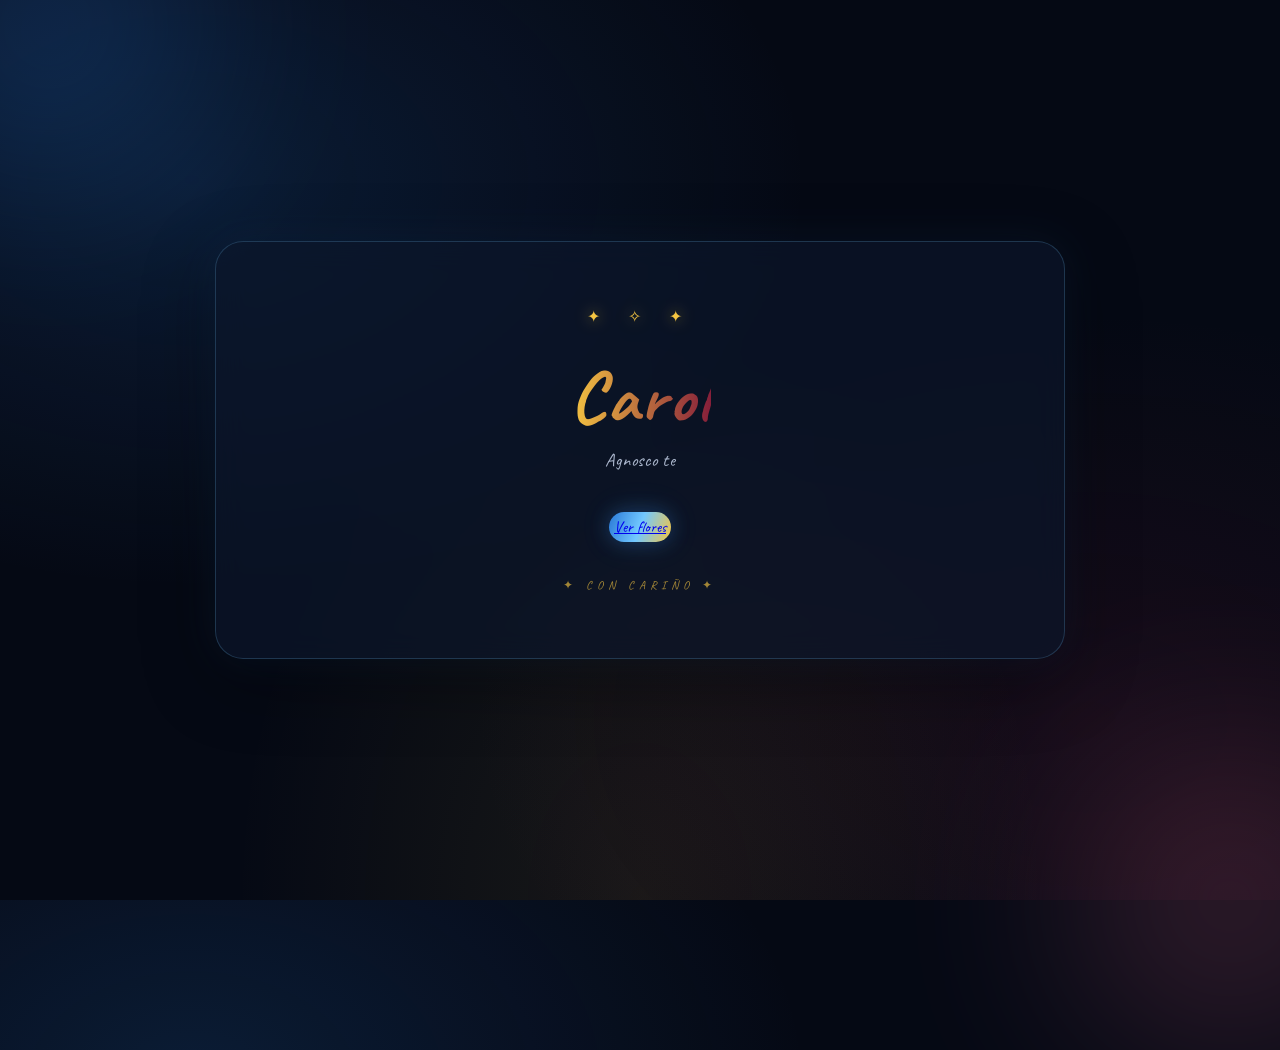
<file: index.html>
<!DOCTYPE html>
<html lang="es">

<head>
    <meta charset="UTF-8">
    <meta name="viewport" content="width=device-width, initial-scale=1.0">

    <link rel="icon" href="img/flowers.png" type="image/x-icon">

    <title>JeJe</title>

    <!-- CSS -->
    <link rel="stylesheet" href="css/style.css">

    <!-- Fuente Caveat -->
    <link rel="preconnect" href="https://fonts.googleapis.com">
    <link rel="preconnect" href="https://fonts.gstatic.com" crossorigin>
    <link href="https://fonts.googleapis.com/css2?family=Caveat:wght@400;500;600;700&display=swap" rel="stylesheet">
    <meta name="viewport" content="width=device-width, initial-scale=1.0">
    <!-- Aplicar Caveat a toda la página -->
    <style>
        * {
            font-family: 'Caveat', cursive !important;
        }
    </style>
</head>

<body>

    <main class="contenido">

        <div class="decoracion">
            ✦ ✧ ✦
        </div>

        <div class="greetings">
            <span>Carol</span>
        </div>

        <div class="description">
            <span>Agnosco te</span>
        </div>

        <div class="button">
            <a href="flower.html" class="botones">
                Ver flores
            </a>
        </div>

        <div class="detalle">
            ✦ CON CARIÑO ✦
        </div>

    </main>

</body>
</html>
</file>
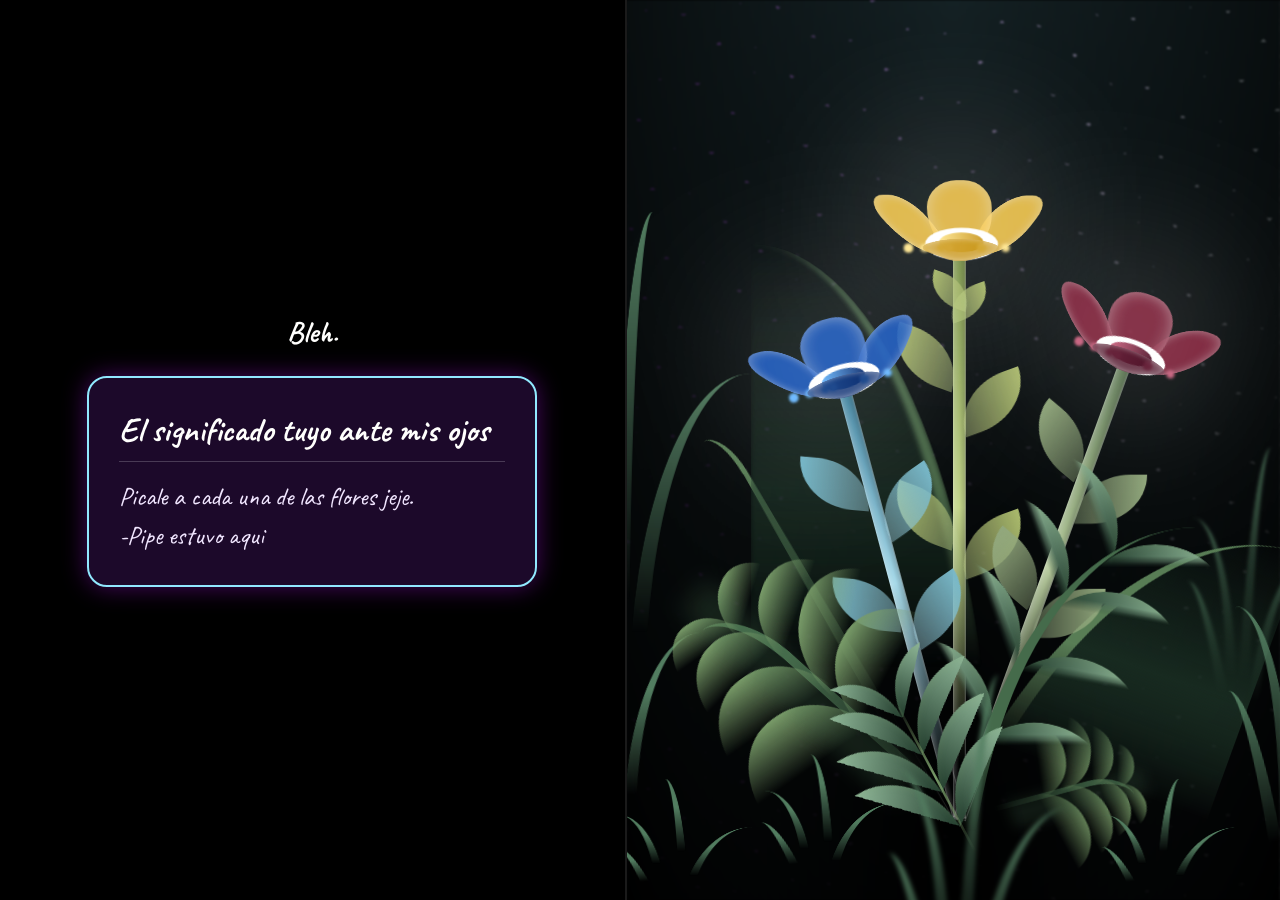
<file: flower.html>
<!DOCTYPE html>
<html lang="es">

<head>
    <meta charset="UTF-8">
    <meta http-equiv="X-UA-Compatible" content="IE=edge">
    <meta name="viewport" content="width=device-width, initial-scale=1.0">

    <link rel="stylesheet" href="css/main.css">
    <link rel="icon" href="img/flowers.png" type="image/x-icon">

    <title>Bleh</title>

    <!-- Fuente Caveat -->
    <link rel="preconnect" href="https://fonts.googleapis.com">
    <link rel="preconnect" href="https://fonts.gstatic.com" crossorigin>
    <meta name="viewport" content="width=device-width, initial-scale=1.0">
    <link href="https://fonts.googleapis.com/css2?family=Caveat:wght@400;500;600;700&display=swap" rel="stylesheet">
</head>

<body class="container">

    <!-- MÚSICA -->
    <audio src="sound/Videoclub - En nuit (Instrumental _ clean separated audio) - Maybe Random Stuff.mp3" autoplay loop></audio>

    <!-- PANEL IZQUIERDO PARA LOS MENSAJES -->
    <div class="panel-izquierdo">
        <h1 class="titulo">
            Bleh.
        </h1>

        <section class="message-panel" aria-live="polite">
            <h2 id="message-title">El significado tuyo ante mis ojos</h2>
            <p id="message-text">Picale a cada una de las flores jeje.
              -Pipe estuvo aqui</p>
        </section>
    </div>

    <!-- PANEL DERECHO CON LAS FLORES Y TODA LA DECORACIÓN -->
    <div class="panel-derecho">
        <div class="night"></div>

        <!-- LETRAS DE LA CANCIÓN -->
        <div id="lyrics"></div>

        <div class="flowers">

            <!-- FLOR 1: AMARILLO DORADO -->
            <div class="flower flower--1" data-flower="yellow" role="button" tabindex="0" aria-label="Mostrar mensaje de la flor amarilla">
                <div class="flower__leafs flower__leafs--1">
                    <div class="flower__leaf flower__leaf--1"></div>
                    <div class="flower__leaf flower__leaf--2"></div>
                    <div class="flower__leaf flower__leaf--3"></div>
                    <div class="flower__leaf flower__leaf--4"></div>
                    <div class="flower__white-circle"></div>
                    <div class="flower__light flower__light--1"></div>
                    <div class="flower__light flower__light--2"></div>
                    <div class="flower__light flower__light--3"></div>
                    <div class="flower__light flower__light--4"></div>
                    <div class="flower__light flower__light--5"></div>
                    <div class="flower__light flower__light--6"></div>
                    <div class="flower__light flower__light--7"></div>
                    <div class="flower__light flower__light--8"></div>
                </div>
                <div class="flower__line">
                    <div class="flower__line__leaf flower__line__leaf--1"></div>
                    <div class="flower__line__leaf flower__line__leaf--2"></div>
                    <div class="flower__line__leaf flower__line__leaf--3"></div>
                    <div class="flower__line__leaf flower__line__leaf--4"></div>
                    <div class="flower__line__leaf flower__line__leaf--5"></div>
                    <div class="flower__line__leaf flower__line__leaf--6"></div>
                </div>
            </div>

            <!-- FLOR 2: ROJO VINO TINTO -->
            <div class="flower flower--2" data-flower="burgundy" role="button" tabindex="0" aria-label="Mostrar mensaje de la flor color vino tinto">
                <div class="flower__leafs flower__leafs--2">
                    <div class="flower__leaf flower__leaf--1"></div>
                    <div class="flower__leaf flower__leaf--2"></div>
                    <div class="flower__leaf flower__leaf--3"></div>
                    <div class="flower__leaf flower__leaf--4"></div>
                    <div class="flower__white-circle"></div>
                    <div class="flower__light flower__light--1"></div>
                    <div class="flower__light flower__light--2"></div>
                    <div class="flower__light flower__light--3"></div>
                    <div class="flower__light flower__light--4"></div>
                    <div class="flower__light flower__light--5"></div>
                    <div class="flower__light flower__light--6"></div>
                    <div class="flower__light flower__light--7"></div>
                    <div class="flower__light flower__light--8"></div>
                </div>
                <div class="flower__line">
                    <div class="flower__line__leaf flower__line__leaf--1"></div>
                    <div class="flower__line__leaf flower__line__leaf--2"></div>
                    <div class="flower__line__leaf flower__line__leaf--3"></div>
                    <div class="flower__line__leaf flower__line__leaf--4"></div>
                </div>
            </div>

            <!-- FLOR 3: AZUL MICHAEL KAISER -->
            <div class="flower flower--3" data-flower="blue" role="button" tabindex="0" aria-label="Mostrar mensaje de la flor azul">
                <div class="flower__leafs flower__leafs--3">
                    <div class="flower__leaf flower__leaf--1"></div>
                    <div class="flower__leaf flower__leaf--2"></div>
                    <div class="flower__leaf flower__leaf--3"></div>
                    <div class="flower__leaf flower__leaf--4"></div>
                    <div class="flower__white-circle"></div>
                    <div class="flower__light flower__light--1"></div>
                    <div class="flower__light flower__light--2"></div>
                    <div class="flower__light flower__light--3"></div>
                    <div class="flower__light flower__light--4"></div>
                    <div class="flower__light flower__light--5"></div>
                    <div class="flower__light flower__light--6"></div>
                    <div class="flower__light flower__light--7"></div>
                    <div class="flower__light flower__light--8"></div>
                </div>
                <div class="flower__line">
                    <div class="flower__line__leaf flower__line__leaf--1"></div>
                    <div class="flower__line__leaf flower__line__leaf--2"></div>
                    <div class="flower__line__leaf flower__line__leaf--3"></div>
                    <div class="flower__line__leaf flower__line__leaf--4"></div>
                </div>
            </div>

            <!-- TALLO LARGO -->
            <div class="grow-ans" style="--d: 1.2s">
                <div class="flower__g-long">
                    <div class="flower__g-long__top"></div>
                    <div class="flower__g-long__bottom"></div>
                </div>
            </div>

            <!-- HIERBA 1 -->
            <div class="growing-grass">
                <div class="flower__grass flower__grass--1">
                    <div class="flower__grass--top"></div>
                    <div class="flower__grass--bottom"></div>
                    <div class="flower__grass__leaf flower__grass__leaf--1"></div>
                    <div class="flower__grass__leaf flower__grass__leaf--2"></div>
                    <div class="flower__grass__leaf flower__grass__leaf--3"></div>
                    <div class="flower__grass__leaf flower__grass__leaf--4"></div>
                    <div class="flower__grass__leaf flower__grass__leaf--5"></div>
                    <div class="flower__grass__leaf flower__grass__leaf--6"></div>
                    <div class="flower__grass__leaf flower__grass__leaf--7"></div>
                    <div class="flower__grass__leaf flower__grass__leaf--8"></div>
                    <div class="flower__grass__overlay"></div>
                </div>
            </div>

            <!-- HIERBA 2 -->
            <div class="growing-grass">
                <div class="flower__grass flower__grass--2">
                    <div class="flower__grass--top"></div>
                    <div class="flower__grass--bottom"></div>
                    <div class="flower__grass__leaf flower__grass__leaf--1"></div>
                    <div class="flower__grass__leaf flower__grass__leaf--2"></div>
                    <div class="flower__grass__leaf flower__grass__leaf--3"></div>
                    <div class="flower__grass__leaf flower__grass__leaf--4"></div>
                    <div class="flower__grass__leaf flower__grass__leaf--5"></div>
                    <div class="flower__grass__leaf flower__grass__leaf--6"></div>
                    <div class="flower__grass__leaf flower__grass__leaf--7"></div>
                    <div class="flower__grass__leaf flower__grass__leaf--8"></div>
                    <div class="flower__grass__overlay"></div>
                </div>
            </div>

            <!-- HOJAS DERECHAS -->
            <div class="grow-ans" style="--d: 2.4s">
                <div class="flower__g-right flower__g-right--1">
                    <div class="leaf"></div>
                </div>
            </div>

            <div class="grow-ans" style="--d: 2.8s">
                <div class="flower__g-right flower__g-right--2">
                    <div class="leaf"></div>
                </div>
            </div>

            <!-- HOJAS FRONTALES -->
            <div class="grow-ans" style="--d: 2.8s">
                <div class="flower__g-front">
                    <div class="flower__g-front__leaf-wrapper flower__g-front__leaf-wrapper--1"><div class="flower__g-front__leaf"></div></div>
                    <div class="flower__g-front__leaf-wrapper flower__g-front__leaf-wrapper--2"><div class="flower__g-front__leaf"></div></div>
                    <div class="flower__g-front__leaf-wrapper flower__g-front__leaf-wrapper--3"><div class="flower__g-front__leaf"></div></div>
                    <div class="flower__g-front__leaf-wrapper flower__g-front__leaf-wrapper--4"><div class="flower__g-front__leaf"></div></div>
                    <div class="flower__g-front__leaf-wrapper flower__g-front__leaf-wrapper--5"><div class="flower__g-front__leaf"></div></div>
                    <div class="flower__g-front__leaf-wrapper flower__g-front__leaf-wrapper--6"><div class="flower__g-front__leaf"></div></div>
                    <div class="flower__g-front__leaf-wrapper flower__g-front__leaf-wrapper--7"><div class="flower__g-front__leaf"></div></div>
                    <div class="flower__g-front__leaf-wrapper flower__g-front__leaf-wrapper--8"><div class="flower__g-front__leaf"></div></div>
                    <div class="flower__g-front__line"></div>
                </div>
            </div>

            <!-- HOJAS FRONTALES ADICIONALES -->
            <div class="grow-ans" style="--d: 3.2s">
                <div class="flower__g-fr">
                    <div class="leaf"></div>
                    <div class="flower__g-fr__leaf flower__g-fr__leaf--1"></div>
                    <div class="flower__g-fr__leaf flower__g-fr__leaf--2"></div>
                    <div class="flower__g-fr__leaf flower__g-fr__leaf--3"></div>
                    <div class="flower__g-fr__leaf flower__g-fr__leaf--4"></div>
                    <div class="flower__g-fr__leaf flower__g-fr__leaf--5"></div>
                    <div class="flower__g-fr__leaf flower__g-fr__leaf--6"></div>
                    <div class="flower__g-fr__leaf flower__g-fr__leaf--7"></div>
                    <div class="flower__g-fr__leaf flower__g-fr__leaf--8"></div>
                </div>
            </div>

            <!-- VEGETACIÓN INFERIOR -->
            <div class="long-g long-g--0">
                <div class="grow-ans" style="--d: 3s"><div class="leaf leaf--0"></div></div>
                <div class="grow-ans" style="--d: 2.2s"><div class="leaf leaf--1"></div></div>
                <div class="grow-ans" style="--d: 3.4s"><div class="leaf leaf--2"></div></div>
                <div class="grow-ans" style="--d: 3.6s"><div class="leaf leaf--3"></div></div>
            </div>

            <div class="long-g long-g--1">
                <div class="grow-ans" style="--d: 3.6s"><div class="leaf leaf--0"></div></div>
                <div class="grow-ans" style="--d: 3.8s"><div class="leaf leaf--1"></div></div>
                <div class="grow-ans" style="--d: 4s"><div class="leaf leaf--2"></div></div>
                <div class="grow-ans" style="--d: 4.2s"><div class="leaf leaf--3"></div></div>
            </div>

            <div class="long-g long-g--2">
                <div class="grow-ans" style="--d: 4s"><div class="leaf leaf--0"></div></div>
                <div class="grow-ans" style="--d: 4.2s"><div class="leaf leaf--1"></div></div>
                <div class="grow-ans" style="--d: 4.4s"><div class="leaf leaf--2"></div></div>
                <div class="grow-ans" style="--d: 4.6s"><div class="leaf leaf--3"></div></div>
            </div>

            <div class="long-g long-g--3">
                <div class="grow-ans" style="--d: 4s"><div class="leaf leaf--0"></div></div>
                <div class="grow-ans" style="--d: 4.2s"><div class="leaf leaf--1"></div></div>
                <div class="grow-ans" style="--d: 3s"><div class="leaf leaf--2"></div></div>
                <div class="grow-ans" style="--d: 3.6s"><div class="leaf leaf--3"></div></div>
            </div>

            <div class="long-g long-g--4">
                <div class="grow-ans" style="--d: 4s"><div class="leaf leaf--0"></div></div>
                <div class="grow-ans" style="--d: 4.2s"><div class="leaf leaf--1"></div></div>
                <div class="grow-ans" style="--d: 3s"><div class="leaf leaf--2"></div></div>
                <div class="grow-ans" style="--d: 3.6s"><div class="leaf leaf--3"></div></div>
            </div>

            <div class="long-g long-g--5">
                <div class="grow-ans" style="--d: 4s"><div class="leaf leaf--0"></div></div>
                <div class="grow-ans" style="--d: 4.2s"><div class="leaf leaf--1"></div></div>
                <div class="grow-ans" style="--d: 3s"><div class="leaf leaf--2"></div></div>
                <div class="grow-ans" style="--d: 3.6s"><div class="leaf leaf--3"></div></div>
            </div>

            <div class="long-g long-g--6">
                <div class="grow-ans" style="--d: 4.2s"><div class="leaf leaf--0"></div></div>
                <div class="grow-ans" style="--d: 4.4s"><div class="leaf leaf--1"></div></div>
                <div class="grow-ans" style="--d: 4.6s"><div class="leaf leaf--2"></div></div>
                <div class="grow-ans" style="--d: 4.8s"><div class="leaf leaf--3"></div></div>
            </div>

            <div class="long-g long-g--7">
                <div class="grow-ans" style="--d: 3s"><div class="leaf leaf--0"></div></div>
                <div class="grow-ans" style="--d: 3.2s"><div class="leaf leaf--1"></div></div>
                <div class="grow-ans" style="--d: 3.5s"><div class="leaf leaf--2"></div></div>
                <div class="grow-ans" style="--d: 3.6s"><div class="leaf leaf--3"></div></div>
            </div>

        </div>
    </div>

    <!-- JAVASCRIPT -->
    <script src="anim.js"></script>
    <script src="main.js"></script>

</body>
</html>
</file>
<file: css/style.css>
@import url('https://fonts.googleapis.com/css2?family=Poppins:wght@400;500;600;700;800;900&display=swap');

/* =========================================
   CONFIGURACIÓN GENERAL
   ========================================= */

:root {
    --blue: #2878D7;
    --blue-light: #72C8FF;
    --blue-dark: #102F69;

    --gold: #F5C542;
    --gold-light: #FFE58A;

    --wine: #861F3A;
    --wine-light: #C45A78;

    --white: #F5F7FF;
    --muted: #AAB6CC;
    --background: #050914;
}

* {
    margin: 0;
    padding: 0;
    box-sizing: border-box;
    font-family: 'Poppins', sans-serif;
}

body {
    color: var(--white);
    width: 100%;
    min-height: 100vh;
    display: flex;
    flex-direction: column;
    align-items: center;
    justify-content: center;
    overflow: hidden;
    position: relative;
    background:
        radial-gradient(ellipse at 15% 20%, rgba(40, 120, 215, 0.17), transparent 40%),
        radial-gradient(ellipse at 85% 80%, rgba(134, 31, 58, 0.13), transparent 40%),
        radial-gradient(ellipse at 50% 100%, rgba(245, 197, 66, 0.08), transparent 45%),
        var(--background);
}

/* =========================================
   LUCES DECORATIVAS DE FONDO
   ========================================= */

body::before,
body::after {
    content: "";
    position: absolute;
    width: 300px;
    height: 300px;
    border-radius: 50%;
    filter: blur(100px);
    opacity: 0.25;
    pointer-events: none;
    animation: floating 8s ease-in-out infinite alternate;
}

body::before {
    background: var(--blue);
    top: -120px;
    left: -100px;
}

body::after {
    background: var(--wine-light);
    bottom: -150px;
    right: -100px;
    animation-delay: 2s;
}

@keyframes floating {
    from {
        transform: translate(0, 0);
    }

    to {
        transform: translate(35px, -25px);
    }
}

/* =========================================
   CONTENEDOR PRINCIPAL
   ========================================= */

.contenido {
    position: relative;
    z-index: 2;
    width: min(90%, 850px);
    padding: 65px 35px;
    text-align: center;

    background: rgba(13, 23, 43, 0.68);
    border: 1px solid rgba(114, 200, 255, 0.2);
    border-radius: 28px;

    box-shadow:
        0 0 40px rgba(40, 120, 215, 0.09),
        0 20px 70px rgba(0, 0, 0, 0.4);

    backdrop-filter: blur(15px);

    animation: aparecer 1.2s ease forwards;
}

@keyframes aparecer {
    from {
        opacity: 0;
        transform: translateY(30px);
    }

    to {
        opacity: 1;
        transform: translateY(0);
    }
}

/* =========================================
   DETALLE SUPERIOR
   ========================================= */

.decoracion {
    color: var(--gold);
    font-size: 1rem;
    letter-spacing: 12px;
    margin-bottom: 25px;
    text-shadow: 0 0 15px rgba(245, 197, 66, 0.7);
}

/* =========================================
   TÍTULO PRINCIPAL
   ========================================= */

.greetings {
  font-size: clamp(2.5rem, 7vw, 4.5rem);
  font-weight: 800;
  text-align: center;
  letter-spacing: 2px;
}

.greetings span {
  display: inline-block;
  background: linear-gradient(
    90deg,
    #F5C542,
    #861F3A,
    #2878D7,
    #F5C542
  );
  background-size: 300% 100%;
  background-clip: text;
  -webkit-background-clip: text;
  -webkit-text-fill-color: transparent;
  animation: cambiarColores 7s ease-in-out infinite;
}

@keyframes cambiarColores {
  0% {
    background-position: 0% 50%;
  }
  50% {
    background-position: 100% 50%;
  }
  100% {
    background-position: 0% 50%;
  }
}
/* =========================================
   DESCRIPCIÓN
   ========================================= */

.description {
    max-width: 600px;
    margin: 0 auto 35px;
    color: var(--muted);
    font-size: 1.15rem;
    font-weight: 400;
    line-height: 1.9;
    letter-spacing: 0.5px;
}

/* =========================================
   BOTÓN PRINCIPAL
   ========================================= */

.button {
    display: flex;
    justify-content: center;
}

.botones {
    padding: 5px;
    border-radius: 60px;
    background: linear-gradient(
        110deg,
        var(--blue),
        var(--blue-light),
        var(--gold)
    );
    border: none;

    box-shadow:
        0 0 20px rgba(40, 120, 215, 0.3),
        0 0 35px rgba(114, 200, 255, 0.12);

    transition: transform 0.3s ease, box-shadow 0.3s ease;
}

.botones a {
    display: inline-block;
    padding: 13px 38px;
    border-radius: 60px;

    color: white;
    text-decoration: none;
    font-size: 1rem;
    font-weight: 600;
    letter-spacing: 1px;

    background: linear-gradient(
        110deg,
        #164B9B,
        #2878D7,
        #397FCB
    );

    transition: background 0.3s ease;
}

.botones:hover {
    transform: translateY(-4px) scale(1.04);
    box-shadow:
        0 0 25px rgba(40, 120, 215, 0.5),
        0 0 45px rgba(114, 200, 255, 0.2);
}

.botones a:focus,
.botones a:hover {
    background: linear-gradient(
        110deg,
        #2878D7,
        #479CEB
    );
}

/* =========================================
   DETALLE INFERIOR
   ========================================= */

.detalle {
    margin-top: 35px;
    color: rgba(245, 197, 66, 0.65);
    font-size: 0.75rem;
    letter-spacing: 5px;
}

/* =========================================
   RESPONSIVE
   ========================================= */

@media screen and (max-width: 574px) {

    body {
        padding: 20px;
    }

    .contenido {
        width: 100%;
        padding: 45px 20px;
        border-radius: 22px;
    }

    .greetings {
        font-size: clamp(2.8rem, 12vw, 4rem);
    }

    .description {
        font-size: 0.95rem;
        line-height: 1.8;
    }

    .botones a {
        font-size: 0.9rem;
        padding: 12px 30px;
    }

    .decoracion {
        font-size: 0.85rem;
        letter-spacing: 8px;
    }

    .detalle {
        font-size: 0.65rem;
        letter-spacing: 3px;
    }
}


/* =========================================
   RESPONSIVE - PAGINA PRINCIPAL
   ========================================= */

@media screen and (max-width: 768px) {

  html, body {
    width: 100%;
    min-height: 100%;
    overflow-x: hidden;
  }

  body {
    min-height: 100svh;
    padding: 20px;
  }

  /* Contenedor principal */
  .container {
    width: 100%;
    max-width: 100%;
    padding: 20px;
    margin: auto;
  }

  /* Título */
  h1 {
    font-size: clamp(28px, 8vw, 42px);
    text-align: center;
  }

  /* Texto */
  p {
    font-size: clamp(18px, 5vw, 24px);
    line-height: 1.5;
    text-align: center;
  }

  /* Imágenes */
  img {
    max-width: 100%;
    height: auto;
  }

  /* Botones */
  button,
  a {
    max-width: 100%;
    overflow-wrap: break-word;
  }

}

@media screen and (max-width: 480px) {

  body {
    padding: 14px;
  }

  .container {
    padding: 16px;
  }

  h1 {
    font-size: 30px;
  }

  p {
    font-size: 19px;
  }

}
</file>
<file: css/main.css>
*,
*::after,
*::before {
  padding: 0;
  margin: 0;
  box-sizing: border-box;
  font-family: 'Caveat', cursive !important;
}

:root {
  --dark-color: #000000;
}

body {
  display: flex;
  min-height: 100vh;
  background-color: var(--dark-color);
  overflow: hidden;
  perspective: 1000px;
}

/* PANEL IZQUIERDO: Mensajes y título */
.panel-izquierdo {
  flex: 1;
  display: flex;
  flex-direction: column;
  justify-content: center;
  align-items: center;
  padding: 40px;
  z-index: 50;
  background: rgba(0, 0, 0, 0.85);
  backdrop-filter: blur(10px);
  border-right: 2px solid rgba(255, 255, 255, 0.1);
}

.titulo {
  margin-bottom: 25px;
  color: rgb(255, 255, 253);
  font-size: 30px;
  font-weight: 700;
  opacity: 0;
  animation: fadeIn 3s ease-in-out forwards;
  text-align: center;
}

.message-panel {
  width: 100%;
  max-width: 450px;
  max-height: 65vh;
  overflow-y: auto;
  background: rgba(30, 10, 45, 0.95);
  border: 2px solid rgb(145, 233, 255);
  border-radius: 20px;
  padding: 30px;
  box-shadow: 0 0 25px rgba(119, 14, 160, 0.6);
  color: #fff;
}

.message-panel h2 {
  font-size: 34px;
  color: rgb(255, 255, 253);
  margin-bottom: 15px;
  border-bottom: 1px solid rgba(255, 255, 255, 0.2);
  padding-bottom: 10px;
}

.message-panel p {
  font-size: 26px;
  line-height: 1.5;
  white-space: pre-line;
  color: #f1e6ff;
}

/* PANEL DERECHO */
.panel-derecho {
  flex: 1.2;
  position: relative;
  display: flex;
  justify-content: center;
  align-items: flex-end;
  overflow: hidden;
}

#lyrics {
  font-size: 28px;
  font-family: "Franklin Gothic Medium", "Arial Narrow", Arial, sans-serif !important;
  color: rgb(83, 16, 122);
  position: absolute;
  margin-bottom: 20%;
  z-index: 1;
  font-weight: bold;
  letter-spacing: 4px;
}

@keyframes fadeIn {
  from { opacity: 0; }
  to { opacity: 1; }
}

.night {
  z-index: -1;
  position: absolute;
  left: 50%;
  top: 0;
  transform: translateX(-50%);
  width: 100%;
  height: 100%;
  filter: blur(0.1vmin);
  background-image: radial-gradient(ellipse at top, transparent 0%, var(--dark-color)),
    radial-gradient(ellipse at bottom, var(--dark-color), rgba(145, 233, 255, 0.2)),
    repeating-linear-gradient(220deg, rgb(0, 0, 0) 0px, rgb(0, 0, 0) 19px, transparent 19px, transparent 22px),
    repeating-linear-gradient(189deg, rgb(0, 0, 0) 0px, rgb(0, 0, 0) 19px, transparent 19px, transparent 22px),
    repeating-linear-gradient(148deg, rgb(0, 0, 0) 0px, rgb(0, 0, 0) 19px, transparent 19px, transparent 22px),
    linear-gradient(90deg, rgb(119, 14, 160), rgb(255, 255, 255));
}

.flowers {
  position: relative;
  transform: scale(0.9);
}

.flower {
  position: absolute;
  bottom: 10vmin;
  transform-origin: bottom center;
  z-index: 10;
  cursor: pointer;
  --fl-speed: 0.8s;
}

/* =====================================================
   ESTILOS Y COLORES PERSONALIZADOS POR FLOR Y TALLO
   ===================================================== */

/* FLOR 1: AMARILLO DORADO */
.flower--1 .flower__leaf {
  background-color: #F5C542;
}
.flower--1 .flower__leaf--4 {
  background-color: #C99516;
}
.flower--1 .flower__white-circle::after {
  background-image: linear-gradient(90deg, #FFE58A, #C99516);
}
.flower--1 .flower__light {
  background-color: #FFE58A;
}

/* Tallo y hojas de la flor 1 */
.flower--1 .flower__line {
  background-image:
    linear-gradient(to left, rgba(0, 0, 0, 0.2), transparent, rgba(255, 255, 255, 0.2)),
    linear-gradient(to top, transparent 10%, #C3D58A, #718B3D);
}
.flower--1 .flower__line__leaf {
  background-image: linear-gradient(to top, rgba(195, 213, 138, 0.4), #A9B96B);
}


/* FLOR 2: ROJO VINO TINTO */
.flower--2 .flower__leaf {
  background-color: #861F3A;
}
.flower--2 .flower__leaf--4 {
  background-color: #4D1026;
}
.flower--2 .flower__white-circle::after {
  background-image: linear-gradient(90deg, #C45A78, #4D1026);
}
.flower--2 .flower__light {
  background-color: #C45A78;
}

/* Tallo y hojas de la flor 2 */
.flower--2 .flower__line {
  background-image:
    linear-gradient(to left, rgba(0, 0, 0, 0.2), transparent, rgba(255, 255, 255, 0.2)),
    linear-gradient(to top, transparent 10%, #B5C99B, #58734F);
}
.flower--2 .flower__line__leaf {
  background-image: linear-gradient(to top, rgba(145, 167, 124, 0.4), #91A77C);
}


/* FLOR 3: AZUL MICHAEL KAISER */
.flower--3 .flower__leaf {
  background-color: #1455C0;
}
.flower--3 .flower__leaf--4 {
  background-color: #092C70;
}
.flower--3 .flower__white-circle::after {
  background-image: linear-gradient(90deg, #64B5FF, #092C70);
}
.flower--3 .flower__light {
  background-color: #64B5FF;
}

/* Tallo y hojas de la flor 3 */
.flower--3 .flower__line {
  background-image:
    linear-gradient(to left, rgba(0, 0, 0, 0.2), transparent, rgba(255, 255, 255, 0.2)),
    linear-gradient(to top, transparent 10%, #A5D8E8, #397D9A);
}
.flower--3 .flower__line__leaf {
  background-image: linear-gradient(to top, rgba(165, 216, 232, 0.4), #77B7C8);
}

/* =====================================================
   FLORES, TALLOS Y ANIMACIONES ORIGINALES
   ===================================================== */
.flower--1 {
  animation: moving-flower-1 4s linear infinite;
}
.flower--1 .flower__line {
  height: 70vmin;
  animation-delay: 0.3s;
}
.flower--1 .flower__line__leaf--1 { animation: blooming-leaf-right var(--fl-speed) 1.6s backwards; }
.flower--1 .flower__line__leaf--2 { animation: blooming-leaf-right var(--fl-speed) 1.4s backwards; }
.flower--1 .flower__line__leaf--3 { animation: blooming-leaf-left var(--fl-speed) 1.2s backwards; }
.flower--1 .flower__line__leaf--4 { animation: blooming-leaf-left var(--fl-speed) 1s backwards; }
.flower--1 .flower__line__leaf--5 { animation: blooming-leaf-right var(--fl-speed) 1.8s backwards; }
.flower--1 .flower__line__leaf--6 { animation: blooming-leaf-left var(--fl-speed) 2s backwards; }

.flower--2 {
  left: 50%;
  transform: rotate(20deg);
  animation: moving-flower-2 4s linear infinite;
}
.flower--2 .flower__line {
  height: 60vmin;
  animation-delay: 0.6s;
}
.flower--2 .flower__line__leaf--1 { animation: blooming-leaf-right var(--fl-speed) 1.9s backwards; }
.flower--2 .flower__line__leaf--2 { animation: blooming-leaf-right var(--fl-speed) 1.7s backwards; }
.flower--2 .flower__line__leaf--3 { animation: blooming-leaf-left var(--fl-speed) 1.5s backwards; }
.flower--2 .flower__line__leaf--4 { animation: blooming-leaf-left var(--fl-speed) 1.3s backwards; }

.flower--3 {
  left: 50%;
  transform: rotate(-15deg);
  animation: moving-flower-3 4s linear infinite;
}
.flower--3 .flower__line {
  animation-delay: 0.9s;
}
.flower--3 .flower__line__leaf--1 { animation: blooming-leaf-right var(--fl-speed) 2.5s backwards; }
.flower--3 .flower__line__leaf--2 { animation: blooming-leaf-right var(--fl-speed) 2.3s backwards; }
.flower--3 .flower__line__leaf--3 { animation: blooming-leaf-left var(--fl-speed) 2.1s backwards; }
.flower--3 .flower__line__leaf--4 { animation: blooming-leaf-left var(--fl-speed) 1.9s backwards; }

.flower__leafs {
  position: relative;
  animation: blooming-flower 2s backwards;
}
.flower__leafs--1 { animation-delay: 1.1s; }
.flower__leafs--2 { animation-delay: 1.4s; }
.flower__leafs--3 { animation-delay: 1.7s; }
.flower__leafs::after {
  content: "";
  position: absolute;
  left: 0;
  top: 0;
  transform: translate(-50%, -100%);
  width: 8vmin;
  height: 8vmin;
  background-color: #ffffff;
  filter: blur(10vmin);
}

.flower__leaf {
  position: absolute;
  bottom: 0;
  left: 50%;
  width: 8vmin;
  height: 11vmin;
  border-radius: 51% 49% 47% 53%/44% 45% 55% 69%;
  transform-origin: bottom center;
  opacity: 0.9;
  box-shadow: inset 0 0 2vmin rgba(255, 255, 255, 0.5);
}
.flower__leaf--1 { transform: translate(-10%, 1%) rotateY(40deg) rotateX(-50deg); }
.flower__leaf--2 { transform: translate(-50%, -4%) rotateX(40deg); }
.flower__leaf--3 { transform: translate(-90%, 0%) rotateY(45deg) rotateX(50deg); }
.flower__leaf--4 {
  width: 8vmin;
  height: 8vmin;
  transform-origin: bottom left;
  border-radius: 4vmin 10vmin 4vmin 4vmin;
  transform: translate(0%, 18%) rotateX(70deg) rotate(-43deg);
  z-index: 1;
  opacity: 0.8;
}

.flower__white-circle {
  position: absolute;
  left: -3.5vmin;
  top: -3vmin;
  width: 9vmin;
  height: 4vmin;
  border-radius: 50%;
  background-color: #ffffff;
}
.flower__white-circle::after {
  content: "";
  position: absolute;
  left: 50%;
  top: 45%;
  transform: translate(-50%, -50%);
  width: 60%;
  height: 60%;
  border-radius: inherit;
}

.flower__line {
  height: 55vmin;
  width: 1.5vmin;
  box-shadow: inset 0 0 2px rgba(255, 255, 255, 0.5);
  animation: grow-flower-tree 4s backwards;
}

.flower__line__leaf {
  --w: 7vmin;
  --h: calc(var(--w) + 2vmin);
  position: absolute;
  top: 20%;
  left: 90%;
  width: var(--w);
  height: var(--h);
  border-top-right-radius: var(--h);
  border-bottom-left-radius: var(--h);
}
.flower__line__leaf--1 { transform: rotate(70deg) rotateY(30deg); }
.flower__line__leaf--2 { top: 45%; transform: rotate(70deg) rotateY(30deg); }
.flower__line__leaf--3,
.flower__line__leaf--4,
.flower__line__leaf--6 {
  border-top-right-radius: 0;
  border-bottom-left-radius: 0;
  border-top-left-radius: var(--h);
  border-bottom-right-radius: var(--h);
  left: -460%;
  top: 12%;
  transform: rotate(-70deg) rotateY(30deg);
}
.flower__line__leaf--4 { top: 40%; }
.flower__line__leaf--5 {
  top: 0;
  transform-origin: left;
  transform: rotate(70deg) rotateY(30deg) scale(0.6);
}
.flower__line__leaf--6 {
  top: -2%;
  left: -450%;
  transform-origin: right;
  transform: rotate(-70deg) rotateY(30deg) scale(0.6);
}

/* LUCES DE LAS FLORES */
.flower__light {
  position: absolute;
  bottom: 0vmin;
  width: 1vmin;
  height: 1vmin;
  border-radius: 50%;
  filter: blur(0.2vmin);
  animation: light-ans 4s linear infinite backwards;
}
.flower__light:nth-child(odd) {
  background-color: hsl(0, 0%, 100%);
}
.flower__light--1 { left: -2vmin; animation-delay: 1s; }
.flower__light--2 { left: 3vmin; animation-delay: 0.5s; }
.flower__light--3 { left: -6vmin; animation-delay: 0.3s; }
.flower__light--4 { left: 6vmin; animation-delay: 0.9s; }
.flower__light--5 { left: -1vmin; animation-delay: 1.5s; }
.flower__light--6 { left: -4vmin; animation-delay: 3s; }
.flower__light--7 { left: 3vmin; animation-delay: 2s; }
.flower__light--8 { left: -6vmin; animation-delay: 3.5s; }

/* HIERBAS LATERALES */
.flower__grass {
  --c: #9d4edd;
  --line-w: 1.5vmin;
  position: absolute;
  bottom: 12vmin;
  left: -7vmin;
  display: flex;
  flex-direction: column;
  align-items: flex-end;
  z-index: 20;
  transform-origin: bottom center;
  transform: rotate(-48deg) rotateY(40deg);
}
.flower__grass--1 { animation: moving-grass 2s linear infinite; }
.flower__grass--2 {
  left: 2vmin;
  bottom: 10vmin;
  transform: scale(0.5) rotate(75deg) rotateX(10deg) rotateY(-200deg);
  opacity: 0.8;
  z-index: 0;
  animation: moving-grass--2 1.5s linear infinite;
}
.flower__grass--top {
  width: 7vmin;
  height: 10vmin;
  border-top-right-radius: 100%;
  border-right: var(--line-w) solid var(--c);
  transform-origin: bottom center;
  transform: rotate(-2deg);
}
.flower__grass--bottom {
  margin-top: -2px;
  width: var(--line-w);
  height: 25vmin;
  background-image: linear-gradient(to top, transparent, var(--c));
}
.flower__grass__leaf {
  --size: 10vmin;
  position: absolute;
  width: calc(var(--size) * 2.1);
  height: var(--size);
  border-top-left-radius: var(--size);
  border-top-right-radius: var(--size);
  background-image: linear-gradient(to top, transparent, transparent 30%, var(--c));
  z-index: 100;
}
.flower__grass__leaf--1 { top: -6%; left: 30%; --size: 6vmin; transform: rotate(-20deg); animation: growing-grass-ans--1 2s 2.6s backwards; }
.flower__grass__leaf--2 { top: -5%; left: -110%; --size: 6vmin; transform: rotate(10deg); animation: growing-grass-ans--2 2s 2.4s linear backwards; }
.flower__grass__leaf--3 { top: 5%; left: 60%; --size: 8vmin; transform: rotate(-18deg) rotateX(-20deg); animation: growing-grass-ans--3 2s 2.2s linear backwards; }
.flower__grass__leaf--4 { top: 6%; left: -135%; --size: 8vmin; transform: rotate(2deg); animation: growing-grass-ans--4 2s 2s linear backwards; }
.flower__grass__leaf--5 { top: 20%; left: 60%; --size: 10vmin; transform: rotate(-24deg) rotateX(-20deg); animation: growing-grass-ans--5 2s 1.8s linear backwards; }
.flower__grass__leaf--6 { top: 22%; left: -180%; --size: 10vmin; transform: rotate(10deg); animation: growing-grass-ans--6 2s 1.6s linear backwards; }
.flower__grass__leaf--7 { top: 39%; left: 70%; --size: 10vmin; transform: rotate(-10deg); animation: growing-grass-ans--7 2s 1.4s linear backwards; }
.flower__grass__leaf--8 { top: 40%; left: -215%; --size: 11vmin; transform: rotate(10deg); animation: growing-grass-ans--8 2s 1.2s linear backwards; }

.flower__grass__overlay {
  position: absolute;
  top: -10%;
  right: 0%;
  width: 100%;
  height: 100%;
  background-color: rgba(114, 9, 183, 0.5);
  filter: blur(1.5vmin);
  z-index: 100;
}

/* TALLO LARGO */
.flower__g-long {
  --w: 2vmin;
  --h: 6vmin;
  --c: #c77dff;
  position: absolute;
  bottom: 10vmin;
  left: -3vmin;
  transform-origin: bottom center;
  transform: rotate(-30deg) rotateY(-20deg);
  display: flex;
  flex-direction: column;
  align-items: flex-end;
  animation: flower-g-long-ans 3s linear infinite;
}
.flower__g-long__top {
  top: calc(var(--h) * -1);
  width: calc(var(--w) + 1vmin);
  height: var(--h);
  border-top-right-radius: 100%;
  border-right: 0.7vmin solid var(--c);
  transform: translate(-0.7vmin, 1vmin);
}
.flower__g-long__bottom {
  width: var(--w);
  height: 50vmin;
  transform-origin: bottom center;
  background-image: linear-gradient(to top, transparent 30%, var(--c));
  box-shadow: inset 0 0 2px rgba(255, 255, 255, 0.5);
  clip-path: polygon(35% 0, 65% 1%, 100% 100%, 0% 100%);
}

/* HOJAS DERECHAS Y FRONTALES */
.flower__g-right {
  position: absolute;
  bottom: 6vmin;
  left: -2vmin;
  transform-origin: bottom left;
  transform: rotate(20deg);
}
.flower__g-right .leaf {
  width: 30vmin;
  height: 50vmin;
  border-top-left-radius: 100%;
  border-left: 2vmin solid #c77dff;
  background-image: linear-gradient(to bottom, transparent, var(--dark-color) 60%);
  -webkit-mask-image: linear-gradient(to top, transparent 30%, #ffffff 60%);
}
.flower__g-right--1 { animation: flower-g-right-ans 2.5s linear infinite; }
.flower__g-right--2 {
  left: 5vmin;
  transform: rotateY(-180deg);
  animation: flower-g-right-ans--2 3s linear infinite;
}
.flower__g-right--2 .leaf {
  height: 75vmin;
  filter: blur(0.3vmin);
  opacity: 0.8;
}

.flower__g-front {
  position: absolute;
  bottom: 6vmin;
  left: 2.5vmin;
  z-index: 100;
  transform-origin: bottom center;
  transform: rotate(-28deg) rotateY(30deg) scale(1.04);
  animation: flower__g-front-ans 2s linear infinite;
}
.flower__g-front__line {
  width: 0.3vmin;
  height: 20vmin;
  background-image: linear-gradient(to top, transparent, #c77dff, transparent 100%);
  position: relative;
}
.flower__g-front__leaf-wrapper {
  position: absolute;
  top: 0;
  left: 0;
  transform-origin: bottom left;
  transform: rotate(10deg);
}
.flower__g-front__leaf-wrapper:nth-child(even) {
  left: 0vmin;
  transform: rotateY(-180deg) rotate(5deg);
  animation: flower__g-front__leaf-left-ans 1s ease-in backwards;
}
.flower__g-front__leaf-wrapper:nth-child(odd) {
  animation: flower__g-front__leaf-ans 1s ease-in backwards;
}
.flower__g-front__leaf-wrapper--1 { top: -8vmin; transform: scale(0.7); animation: flower__g-front__leaf-ans 1s 5.5s ease-in backwards !important; }
.flower__g-front__leaf-wrapper--2 { top: -8vmin; transform: rotateY(-180deg) scale(0.7) !important; animation: flower__g-front__leaf-left-ans-2 1s 5.2s ease-in backwards !important; }
.flower__g-front__leaf-wrapper--3 { top: -3vmin; animation: flower__g-front__leaf-ans 1s 4.9s ease-in backwards !important; }
.flower__g-front__leaf-wrapper--4 { top: -3vmin; transform: rotateY(-180deg) scale(0.9) !important; animation: flower__g-front__leaf-left-ans-2 1s 4.6s ease-in backwards !important; }
.flower__g-front__leaf-wrapper--5, .flower__g-front__leaf-wrapper--6 { top: 2vmin; }
.flower__g-front__leaf-wrapper--7, .flower__g-front__leaf-wrapper--8 { top: 6.5vmin; }
.flower__g-front__leaf-wrapper--5 { animation-delay: 4.3s !important; }
.flower__g-front__leaf-wrapper--6 { animation-delay: 4.1s !important; }
.flower__g-front__leaf-wrapper--7 { animation-delay: 3.8s !important; }
.flower__g-front__leaf-wrapper--8 { animation-delay: 3.5s !important; }

.flower__g-front__leaf {
  width: 10vmin;
  height: 10vmin;
  border-radius: 100% 0% 0% 100%/100% 100% 0% 0%;
  box-shadow: inset 0 2px 1vmin hsla(270, 97%, 58%, 0.2);
  background-image: linear-gradient(to bottom left, transparent, var(--dark-color)),
    linear-gradient(to bottom right, #e0aaff 50%, transparent 50%, transparent);
  -webkit-mask-image: linear-gradient(to bottom right, #ffffff 50%, transparent 50%, transparent);
  mask-image: linear-gradient(to bottom right, #ffffff 50%, transparent 50%, transparent);
}

.flower__g-fr {
  position: absolute;
  bottom: -4vmin;
  left: 0vmin;
  transform-origin: bottom left;
  z-index: 10;
  animation: flower__g-fr-ans 2s linear infinite;
}
.flower__g-fr .leaf {
  width: 30vmin;
  height: 50vmin;
  border-top-left-radius: 100%;
  border-left: 2vmin solid #c77dff;
  -webkit-mask-image: linear-gradient(to top, transparent 25%, #ffffff 50%);
  position: relative;
  z-index: 1;
}
.flower__g-fr__leaf {
  position: absolute;
  top: 0;
  left: 0;
  width: 10vmin;
  height: 10vmin;
  border-radius: 100% 0% 0% 100%/100% 100% 0% 0%;
  box-shadow: inset 0 2px 1vmin hsla(0, 0%, 100%, 0.2);
  background-image: linear-gradient(to bottom left, transparent, var(--dark-color) 98%),
    linear-gradient(to bottom right, #e0aaff 45%, transparent 50%, transparent);
  -webkit-mask-image: linear-gradient(135deg, #ffffff 40%, transparent 50%, transparent);
}
.flower__g-fr__leaf--1 { left: 20vmin; transform: rotate(45deg); animation: flower__g-fr-leaft-ans-1 0.5s 5.2s linear backwards; }
.flower__g-fr__leaf--2 { left: 12vmin; top: -7vmin; transform: rotate(25deg) rotateY(-180deg); animation: flower__g-fr-leaft-ans-6 0.5s 5s linear backwards; }
.flower__g-fr__leaf--3 { left: 15vmin; top: 6vmin; transform: rotate(55deg); animation: flower__g-fr-leaft-ans-5 0.5s 4.8s linear backwards; }
.flower__g-fr__leaf--4 { left: 6vmin; top: -2vmin; transform: rotate(25deg) rotateY(-180deg); animation: flower__g-fr-leaft-ans-6 0.5s 4.6s linear backwards; }
.flower__g-fr__leaf--5 { left: 10vmin; top: 14vmin; transform: rotate(55deg); animation: flower__g-fr-leaft-ans-5 0.5s 4.4s linear backwards; }
.flower__g-fr__leaf--6 { left: 0vmin; top: 6vmin; transform: rotate(25deg) rotateY(-180deg); animation: flower__g-fr-leaft-ans-6 0.5s 4.2s linear backwards; }
.flower__g-fr__leaf--7 { left: 5vmin; top: 22vmin; transform: rotate(45deg); animation: flower__g-fr-leaft-ans-7 0.5s 4s linear backwards; }
.flower__g-fr__leaf--8 { left: -4vmin; top: 15vmin; transform: rotate(15deg) rotateY(-180deg); animation: flower__g-fr-leaft-ans-8 0.5s 3.8s linear backwards; }

/* VEGETACIÓN INFERIOR (long-g) */
.long-g {
  position: absolute;
  bottom: 25vmin;
  left: -42vmin;
  transform-origin: bottom left;
}
.long-g--1 { bottom: 0vmin; transform: scale(0.8) rotate(-5deg); }
.long-g--1 .leaf { -webkit-mask-image: linear-gradient(to top, transparent 40%, #ffffff 80%) !important; }
.long-g--1 .leaf--1 { --w: 5vmin; --h: 60vmin; left: -2vmin; transform: rotate(3deg) rotateY(-180deg); }
.long-g--2, .long-g--3 { bottom: -3vmin; left: -35vmin; transform-origin: center; transform: scale(0.6) rotateX(60deg); }
.long-g--2 .leaf, .long-g--3 .leaf { -webkit-mask-image: linear-gradient(to top, transparent 50%, #ffffff 80%) !important; }
.long-g--2 .leaf--1, .long-g--3 .leaf--1 { left: -1vmin; transform: rotateY(-180deg); }
.long-g--3 { left: -17vmin; bottom: 0vmin; }
.long-g--3 .leaf { -webkit-mask-image: linear-gradient(to top, transparent 40%, #ffffff 80%) !important; }
.long-g--4 { left: 25vmin; bottom: -3vmin; transform-origin: center; transform: scale(0.6) rotateX(60deg); }
.long-g--4 .leaf { -webkit-mask-image: linear-gradient(to top, transparent 50%, #ffffff 80%) !important; }
.long-g--5 { left: 42vmin; bottom: 0vmin; transform: scale(0.8) rotate(2deg); }
.long-g--6 { left: 0vmin; bottom: -20vmin; z-index: 100; filter: blur(0.3vmin); transform: scale(0.8) rotate(2deg); }
.long-g--7 { left: 35vmin; bottom: 20vmin; z-index: -1; filter: blur(0.3vmin); transform: scale(0.6) rotate(2deg); opacity: 0.7; }

.long-g .leaf {
  --w: 15vmin;
  --h: 40vmin;
  --c: #e0aaff;
  position: absolute;
  bottom: 0;
  width: var(--w);
  height: var(--h);
  border-top-left-radius: 100%;
  border-left: 2vmin solid var(--c);
  -webkit-mask-image: linear-gradient(to top, transparent 20%, var(--dark-color));
  transform-origin: bottom center;
}
.long-g .leaf--0 { left: 2vmin; animation: leaf-ans-1 4s linear infinite; }
.long-g .leaf--1 { --w: 5vmin; --h: 60vmin; animation: leaf-ans-1 4s linear infinite; }
.long-g .leaf--2 { --w: 10vmin; --h: 40vmin; left: -0.5vmin; bottom: 5vmin; transform-origin: bottom left; transform: rotateY(-180deg); animation: leaf-ans-2 3s linear infinite; }
.long-g .leaf--3 { --w: 5vmin; --h: 30vmin; left: -1vmin; bottom: 3.2vmin; transform-origin: bottom left; transform: rotate(-10deg) rotateY(-180deg); animation: leaf-ans-3 3s linear infinite; }

/* =====================================================
   KEYFRAMES DE ANIMACIÓN
   ===================================================== */
@keyframes light-ans {
  0% { opacity: 0; transform: translateY(0vmin); }
  25% { opacity: 1; transform: translateY(-5vmin) translateX(-2vmin); }
  50% { opacity: 1; transform: translateY(-15vmin) translateX(2vmin); filter: blur(0.2vmin); }
  75% { transform: translateY(-20vmin) translateX(-2vmin); filter: blur(0.2vmin); }
  100% { transform: translateY(-30vmin); opacity: 0; filter: blur(1vmin); }
}

@keyframes moving-flower-1 {
  0%, 100% { transform: rotate(2deg); }
  50% { transform: rotate(-2deg); }
}
@keyframes moving-flower-2 {
  0%, 100% { transform: rotate(18deg); }
  50% { transform: rotate(22deg); }
}
@keyframes moving-flower-3 {
  0%, 100% { transform: rotate(-13deg); }
  50% { transform: rotate(-17deg); }
}

@keyframes blooming-leaf-right {
  0% { transform-origin: left; transform: rotate(70deg) rotateY(30deg) scale(0); }
}
@keyframes blooming-leaf-left {
  0% { transform-origin: right; transform: rotate(-70deg) rotateY(30deg) scale(0); }
}
@keyframes grow-flower-tree {
  0% { height: 0; border-radius: 1vmin; }
}
@keyframes blooming-flower {
  0% { transform: scale(0); }
}

@keyframes moving-grass {
  0%, 100% { transform: rotate(-48deg) rotateY(40deg); }
  50% { transform: rotate(-50deg) rotateY(40deg); }
}
@keyframes moving-grass--2 {
  0%, 100% { transform: scale(0.5) rotate(75deg) rotateX(10deg) rotateY(-200deg); }
  50% { transform: scale(0.5) rotate(78deg) rotateX(10deg) rotateY(-200deg); }
}

@keyframes growing-grass-ans--1 { 0% { transform-origin: bottom left; transform: rotate(-20deg) scale(0); } }
@keyframes growing-grass-ans--2 { 0% { transform-origin: bottom right; transform: rotate(10deg) scale(0); } }
@keyframes growing-grass-ans--3 { 0% { transform-origin: bottom left; transform: rotate(-18deg) rotateX(-20deg) scale(0); } }
@keyframes growing-grass-ans--4 { 0% { transform-origin: bottom right; transform: rotate(2deg) scale(0); } }
@keyframes growing-grass-ans--5 { 0% { transform-origin: bottom left; transform: rotate(-24deg) rotateX(-20deg) scale(0); } }
@keyframes growing-grass-ans--6 { 0% { transform-origin: bottom right; transform: rotate(10deg) scale(0); } }
@keyframes growing-grass-ans--7 { 0% { transform-origin: bottom left; transform: rotate(-10deg) scale(0); } }
@keyframes growing-grass-ans--8 { 0% { transform-origin: bottom right; transform: rotate(10deg) scale(0); } }

@keyframes flower-g-long-ans {
  0%, 100% { transform: rotate(-30deg) rotateY(-20deg); }
  50% { transform: rotate(-32deg) rotateY(-20deg); }
}
@keyframes flower-g-right-ans {
  0%, 100% { transform: rotate(20deg); }
  50% { transform: rotate(24deg) rotateX(-20deg); }
}
@keyframes flower-g-right-ans--2 {
  0%, 100% { transform: rotateY(-180deg) rotate(0deg) rotateX(-20deg); }
  50% { transform: rotateY(-180deg) rotate(6deg) rotateX(-20deg); }
}

@keyframes flower__g-front-ans {
  0%, 100% { transform: rotate(-28deg) rotateY(30deg) scale(1.04); }
  50% { transform: rotate(-35deg) rotateY(40deg) scale(1.04); }
}
@keyframes flower__g-front__leaf-ans { 0% { transform: rotate(10deg) scale(0); } }
@keyframes flower__g-front__leaf-left-ans { 0% { transform: rotateY(-180deg) rotate(5deg) scale(0); } }
@keyframes flower__g-front__leaf-left-ans-2 { 0% { transform: rotateY(-180deg) scale(0); } }

@keyframes flower__g-fr-ans {
  0%, 100% { transform: rotate(2deg); }
  50% { transform: rotate(4deg); }
}
@keyframes flower__g-fr-leaft-ans-1 { 0% { transform-origin: left; transform: rotate(45deg) scale(0); } }
@keyframes flower__g-fr-leaft-ans-5 { 0% { transform-origin: left; transform: rotate(55deg) scale(0); } }
@keyframes flower__g-fr-leaft-ans-6 { 0% { transform-origin: right; transform: rotate(25deg) rotateY(-180deg) scale(0); } }
@keyframes flower__g-fr-leaft-ans-7 { 0% { transform-origin: left; transform: rotate(45deg) scale(0); } }
@keyframes flower__g-fr-leaft-ans-8 { 0% { transform-origin: right; transform: rotate(15deg) rotateY(-180deg) scale(0); } }

@keyframes leaf-ans-1 {
  0%, 100% { transform: rotate(0deg) scale(1); }
  50% { transform: rotate(6deg) scale(1); }
}
@keyframes leaf-ans-2 {
  0%, 100% { transform: rotateY(-180deg) rotate(5deg); }
  50% { transform: rotateY(-180deg) rotate(0deg) scale(1.1); }
}
@keyframes leaf-ans-3 {
  0%, 100% { transform: rotate(-10deg) rotateY(-180deg); }
  50% { transform: rotate(-20deg) rotateY(-180deg); }
}

.grow-ans {
  animation: grow-ans 2s var(--d) backwards;
}
@keyframes grow-ans {
  0% { transform: scale(0); opacity: 0; }
}

.growing-grass {
  animation: growing-grass-ans 1s 2s backwards;
}
@keyframes growing-grass-ans {
  0% { transform: scale(0); }
}

/* Diseño responsivo para celulares */
@media only screen and (max-width: 768px) {
  body {
    flex-direction: column-reverse;
    overflow-y: auto;
  }
  .panel-izquierdo {
    flex: none;
    width: 100%;
    min-height: 50vh;
    padding: 20px;
    border-right: none;
    border-top: 2px solid rgba(255, 255, 255, 0.1);
  }
  .panel-derecho {
    flex: none;
    width: 100%;
    height: 50vh;
  }
  #lyrics {
    font-size: 14px;
    margin-bottom: 20px;
    letter-spacing: 3px;
  }
}


/* =====================================================
   VEGETACIÓN GENERAL: NUEVA PALETA DE COLORES
   ===================================================== */

/* Verde principal del jardín */
.flower__grass {
  --c: #456B4B;
}

/* Hierbas laterales */
.flower__grass--top {
  border-right-color: var(--c);
}

.flower__grass--bottom {
  background-image: linear-gradient(
    to top,
    transparent,
    #456B4B
  );
}

/* Hojas de las hierbas */
.flower__grass__leaf {
  background-image: linear-gradient(
    to top,
    transparent,
    transparent 30%,
    #789B68
  );
}

/* Brillo y sombra del césped */
.flower__grass__overlay {
  background-color: rgba(69, 107, 75, 0.25);
}

/* =====================================================
   TALLOS LARGOS DECORATIVOS
   ===================================================== */

.flower__g-long {
  --c: #587D55;
}

.flower__g-long__top {
  border-right-color: #587D55;
}

.flower__g-long__bottom {
  background-image: linear-gradient(
    to top,
    transparent 30%,
    #587D55
  );
}

/* =====================================================
   HOJAS DERECHAS
   ===================================================== */

.flower__g-right .leaf {
  border-left-color: #587D55;
  background-image: linear-gradient(
    to bottom,
    transparent,
    #203A2B 60%
  );
}

/* =====================================================
   HOJAS FRONTALES
   ===================================================== */

.flower__g-front__line {
  background-image: linear-gradient(
    to top,
    transparent,
    #789B68,
    transparent 100%
  );
}

.flower__g-front__leaf {
  box-shadow: inset 0 2px 1vmin rgba(120, 155, 104, 0.2);

  background-image:
    linear-gradient(
      to bottom left,
      transparent,
      #203A2B
    ),
    linear-gradient(
      to bottom right,
      #91B99A 50%,
      transparent 50%,
      transparent
    );
}

/* =====================================================
   HOJAS FRONTALES INFERIORES
   ===================================================== */

.flower__g-fr .leaf {
  border-left-color: #456B4B;
}

.flower__g-fr__leaf {
  box-shadow: inset 0 2px 1vmin rgba(120, 155, 104, 0.2);

  background-image:
    linear-gradient(
      to bottom left,
      transparent,
      #203A2B 98%
    ),
    linear-gradient(
      to bottom right,
      #91B99A 45%,
      transparent 50%,
      transparent
    );
}

/* =====================================================
   VEGETACIÓN INFERIOR (LONG-G)
   ===================================================== */

.long-g .leaf {
  --c: #527D60;
}

/* =====================================================
   DETALLES DE ILUMINACIÓN
   ===================================================== */

/* Luz dorada */
.flower--1 .flower__light {
  background-color: #FFE58A;
}

/* Luz vino */
.flower--2 .flower__light {
  background-color: #C45A78;
}

/* Luz azul */
.flower--3 .flower__light {
  background-color: #64B5FF;
}


/* =========================================
   RESPONSIVE - PAGINA DE LAS FLORES
   ========================================= */

/* TABLETS Y CELULARES */
@media screen and (max-width: 768px) {

  html {
    width: 100%;
    min-height: 100%;
  }

  body {
    width: 100%;
    min-height: 100svh;
    height: auto;
    flex-direction: column;
    overflow-x: hidden;
    overflow-y: auto;
    perspective: none;
  }

  /* ZONA DE LAS FLORES */
  .panel-derecho {
    order: 1;
    flex: none;
    width: 100%;
    height: 55svh;
    min-height: 370px;
    max-height: 550px;
    position: relative;
    overflow: hidden;
    justify-content: center;
    align-items: flex-end;
  }

  .flowers {
    position: absolute;
    left: 50%;
    bottom: 0;
    transform: translateX(-50%) scale(0.65);
    transform-origin: bottom center;
  }

  /* LETRAS DE LA CANCION */
  #lyrics {
    position: absolute;
    left: 50%;
    bottom: 12px;
    width: 92%;
    margin: 0;
    padding: 0 8px;
    transform: translateX(-50%);
    text-align: center;
    font-family: 'Caveat', cursive !important;
    font-size: clamp(19px, 5vw, 25px);
    letter-spacing: 2px;
    line-height: 1.2;
    z-index: 30;
    overflow-wrap: break-word;
  }

  /* PANEL DE MENSAJES */
  .panel-izquierdo {
    order: 2;
    flex: none;
    width: 100%;
    min-height: 45svh;
    height: auto;
    padding: 25px 18px 35px;
    justify-content: flex-start;
    border-right: none;
    border-top: 2px solid rgba(255,255,255,0.12);
  }

  .titulo {
    width: 100%;
    margin-bottom: 20px;
    font-size: clamp(27px, 7vw, 36px);
    text-align: center;
  }

  .message-panel {
    width: 100%;
    max-width: 550px;
    max-height: 55svh;
    margin: 0 auto;
    padding: 22px 20px;
    overflow-y: auto;
    overflow-x: hidden;
    -webkit-overflow-scrolling: touch;
  }

  .message-panel h2 {
    font-size: clamp(27px, 7vw, 33px);
    margin-bottom: 12px;
  }

  .message-panel p {
    font-size: clamp(21px, 5.5vw, 26px);
    line-height: 1.45;
    overflow-wrap: break-word;
  }

  /* FONDO */
  .night {
    position: fixed;
    width: 100%;
    height: 100%;
    pointer-events: none;
  }

}


/* =========================================
   CELULARES PEQUEÑOS
   ========================================= */

@media screen and (max-width: 480px) {

  .panel-derecho {
    height: 50svh;
    min-height: 340px;
    max-height: 450px;
  }

  .flowers {
    transform: translateX(-50%) scale(0.56);
  }

  #lyrics {
    font-size: 19px;
    letter-spacing: 1px;
    bottom: 10px;
  }

  .panel-izquierdo {
    padding: 22px 14px 30px;
  }

  .titulo {
    font-size: 28px;
    margin-bottom: 16px;
  }

  .message-panel {
    padding: 19px 16px;
    max-height: 60svh;
  }

  .message-panel h2 {
    font-size: 27px;
  }

  .message-panel p {
    font-size: 22px;
    line-height: 1.4;
  }

}


/* =========================================
   CELULARES MUY ESTRECHOS
   ========================================= */

@media screen and (max-width: 360px) {

  .panel-derecho {
    min-height: 320px;
  }

  .flowers {
    transform: translateX(-50%) scale(0.50);
  }

  #lyrics {
    font-size: 17px;
  }

  .panel-izquierdo {
    padding-left: 12px;
    padding-right: 12px;
  }

  .message-panel {
    padding: 16px 14px;
  }

}


/* =========================================
   CELULARES HORIZONTALES
   ========================================= */

@media screen and (max-width: 900px) and (orientation: landscape) {

  body {
    flex-direction: row;
    min-height: 100svh;
    overflow-y: auto;
  }

  .panel-derecho {
    order: 2;
    flex: 1.2;
    width: auto;
    height: 100svh;
    min-height: 400px;
  }

  .flowers {
    transform: scale(0.58);
  }

  .panel-izquierdo {
    order: 1;
    flex: 1;
    width: auto;
    min-height: 100svh;
    padding: 20px;
    border-top: none;
    border-right: 2px solid rgba(255,255,255,0.12);
  }

  .message-panel {
    max-height: 65svh;
  }

  #lyrics {
    font-size: 19px;
    margin: 0;
    bottom: 12px;
  }

}
</file>
